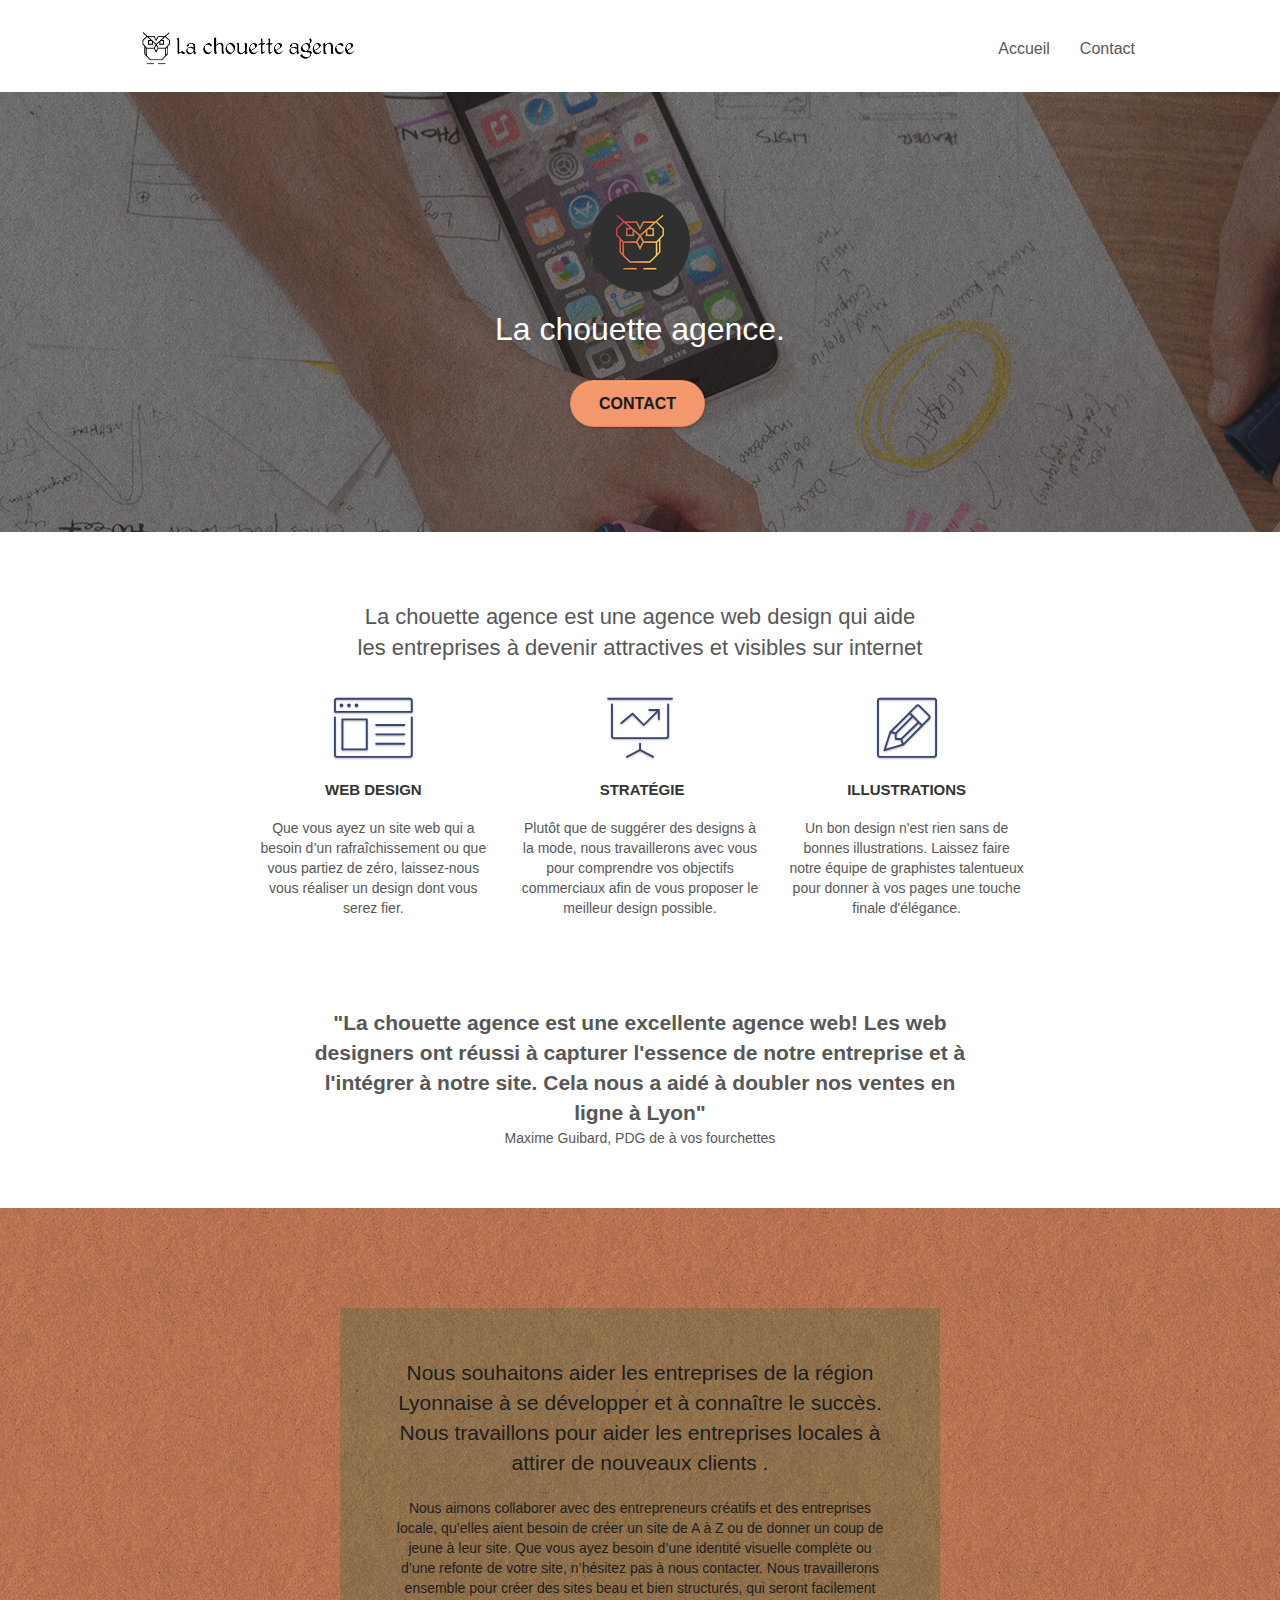
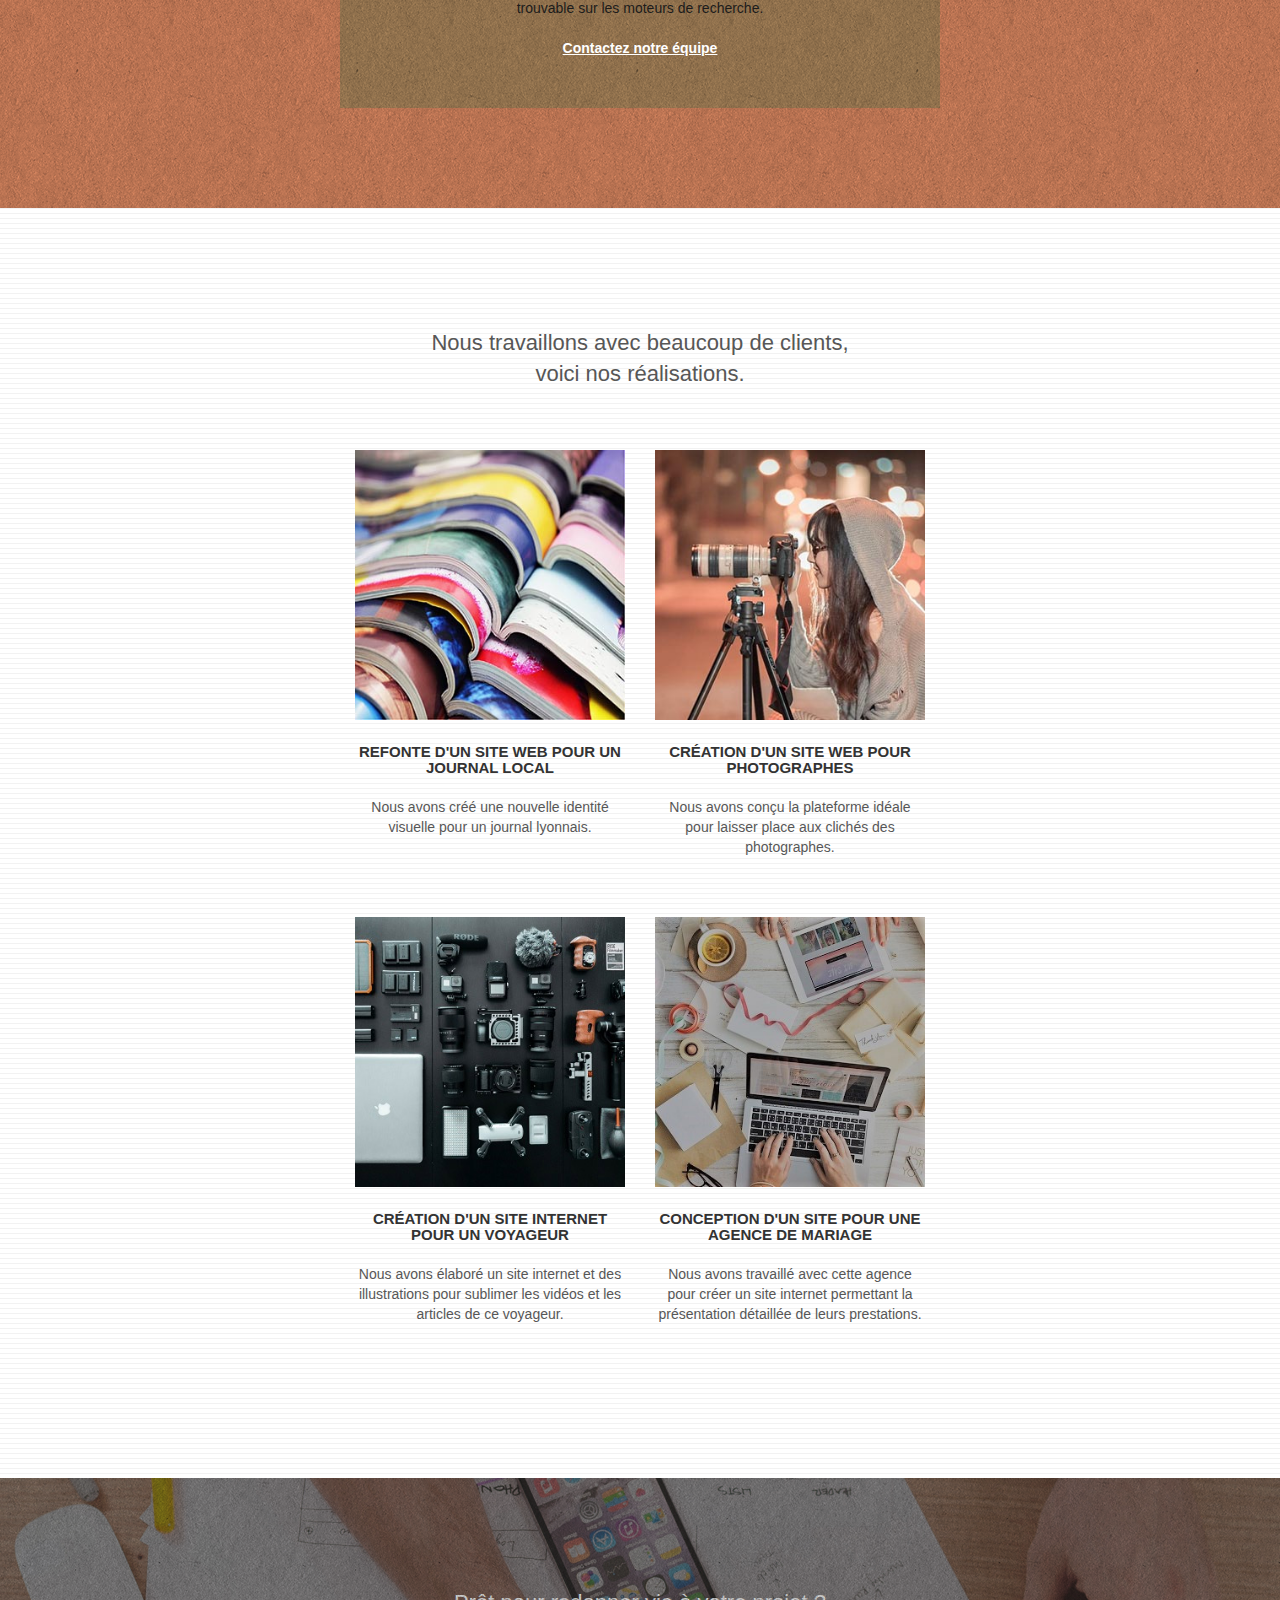
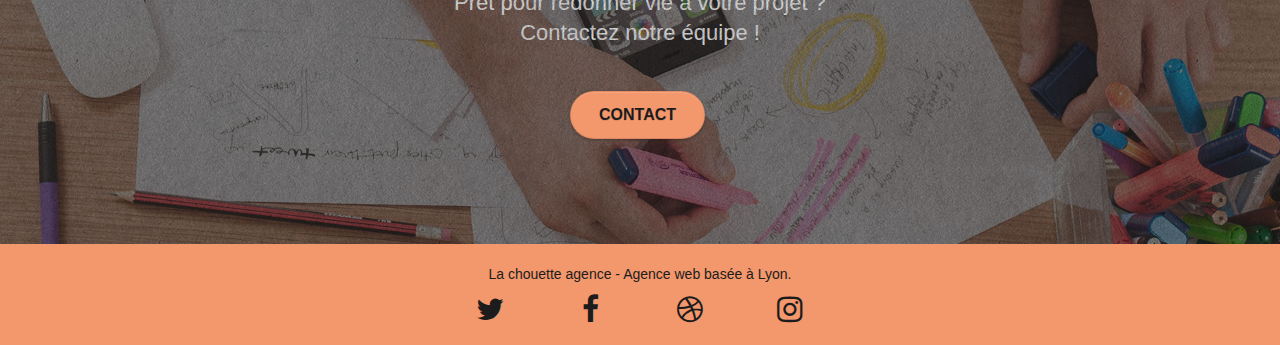
<file: index.html>
<!doctype html>
<html lang="fr">

<head>
	<meta charset="utf-8">
    <meta name="viewport" content="width=device-width, initial-scale=1.0, viewport-fit=cover">
	<link rel="shortcut icon" type="image/png" href="favicon.jpg">
    <link rel="stylesheet" href="./css/bootstrap.min.css" integrity="sha384-HSMxcRTRxnN+Bdg0JdbxYKrThecOKuH5zCYotlSAcp1+c8xmyTe9GYg1l9a69psu" crossorigin="anonymous">
	<link rel="stylesheet" type="text/css" href="style.min.css">
	<link rel="stylesheet" type="text/css" href="./css/font-awesome.css">
	<link rel="stylesheet" type="text/css" href="./css/et-line.css">
   <title>La chouette agence</title>


	<!-- Analytic   s  -->

	

</head>

<body>
	<!-- Principal conteneur -->
	<div class="page-container">

		<!-- bloc-0 -->
		<div class="bloc bgc-white l-bloc " id="bloc-0">
			<div class="container bloc-sm">

				<nav class="navbar row">
					<div class="navbar-header">
						
						<a class="navbar-brand" href="index.html"><img src="img/la-chouette-agence.png"
								alt="Lyon web design logo agence web meilleure agence" height="40" /></a>
						
						<button id="nav-toggle" type="button" class="ui-navbar-toggle navbar-toggle"
							data-toggle="collapse" data-target=".navbar-1">
							<span class="sr-only">Toggle navigation</span><span class="icon-bar"></span><span
								class="icon-bar"></span><span class="icon-bar"></span>
						</button>
					</div>
					<div class="collapse navbar-collapse navbar-1 special-dropdown-nav">
						<ul class="site-navigation nav navbar-nav">
							<li>
								<a href="index.html">Accueil</a>
							</li>
							<li>
							</li>
							<li>
								<a href="page2.html">Contact </a>
							</li>
						</ul>
					</div>
				</nav>
			</div>
		</div>
		<!-- bloc-0 END    -->

		<!-- bloc-1-presentation -->
		<div class="bloc bgc-dark-slate-blue bg-banniere d-bloc bg-t-edge bloc-bg-texture texture-paper b-parallax"
			id="bloc-1-hero">
			<div class="container bloc-lg">
				<div class="row tight-width-whitespace">
					<div class="col-sm-12">
						<img src="img/logo.png" class="center-block image-resize-mode" width="100"
							alt="La chouette agence, agence web Lyon, création logo Lyon" />
						<h1 class="text-center hero-bloc-text  tc-white2 ">
							La chouette agence.
						</h1>
						<div class="text-center">
							<a href="page2.html" class="btn btn-lg btn-clean btn-rd cta-hero btn-atomic-tangerine"
								id="cta-hero">Contact</a>
						</div>
					</div>
				</div>
			</div>
		</div>
		<!-- bloc-1-presentation END -->

		<!-- bloc-2-services -->
		<div class="bloc bgc-white l-bloc" id="bloc-2-services">
			<div class="container bloc-md">
				<div class="row">
					<div class="col-sm-12 text-center">
						<h2>La chouette agence est une agence web design qui aide<br>les entreprises à devenir attractives et visibles sur internet</h2>
					</div>
				</div>
				<div class="row voffset-lg med-width-whitespace">
					<div class="col-sm-4">
						<div class="text-center">
							<span class="et-icon-browser sm-shadow icon-dark-slate-blue icons icon-lg"></span>
						</div>
						<h3 class="mg-md text-center">
							Web design
						</h3>
						<p class="text-center ">
							Que vous ayez un site web qui a besoin d&rsquo;un rafraîchissement ou que vous partiez de
							zéro, laissez-nous vous réaliser un design dont vous serez fier.
						</p>
					</div>
					<div class="col-sm-4">
						<div class="text-center">
							<span class="et-icon-presentation sm-shadow icon-dark-slate-blue icons icon-lg"></span>
						</div>
						<h3 class="mg-md text-center">
							&nbsp;Stratégie
						</h3>
						<p class="text-center ">
							Plutôt que de suggérer des designs à la mode, nous travaillerons avec vous pour comprendre
							vos objectifs commerciaux afin de vous proposer le meilleur design possible.<br>
						</p>
					</div>
					<div class="col-sm-4">
						<div class="text-center">
							<span class="et-icon-edit sm-shadow icon-dark-slate-blue icons icon-lg"></span>
						</div>
						<h3 class="mg-md text-center">
							Illustrations
						</h3>
						<p class="text-center ">
							Un bon design n'est rien sans de bonnes illustrations. Laissez faire notre équipe de
							graphistes talentueux pour donner à vos pages une touche finale d'élégance.
						</p>
					</div>
				</div>
				<div class="row voffset-lg voffset">
					<div class="col-xs-12 col-md-8 col-md-offset-2 text-center">
						<p><strong>"La chouette agence est une excellente agence web! Les web designers ont réussi à capturer l'essence de notre entreprise et à l'intégrer à notre site. Cela nous a aidé à doubler nos ventes en ligne à Lyon"</strong><br> Maxime Guibard, PDG de à vos fourchettes </p>
					</div>
				</div>
			</div>
		</div>
		<!-- bloc-2-services END -->

		<!-- bloc-3-what-i-do -->
		<div class="bloc tc-white bgc-atomic-tangerine bg-presentation d-bloc bloc-bg-texture texture-paper b-parallax"
			id="bloc-3-what-i-do">
			<div class="container bloc-lg">
				<div class="row tight-width-whitespace black-background">
					<div class="col-sm-12">
						<p class="mg-md text-center tc-white p2">
							Nous souhaitons aider les entreprises de la région Lyonnaise à se développer et à connaître
							le succès. Nous travaillons pour aider les entreprises locales à attirer de nouveaux clients
							.<br>
						</p>
						<p class="text-center white">
							Nous aimons collaborer avec des entrepreneurs créatifs et des entreprises locale, qu’elles
							aient besoin de créer un site de A à Z ou de donner un coup de jeune à leur site. Que vous
							ayez besoin d’une identité visuelle complète ou d’une refonte de votre site, n’hésitez pas à
							nous contacter. Nous travaillerons ensemble pour créer des sites beau et bien structurés,
							qui seront facilement trouvable sur les moteurs de recherche. <br><br><a
								class="ltc-white bold-link" href="page2.html">Contactez notre équipe</a><br>
						</p>
					</div>
				</div>
			</div>
		</div>
		<!-- bloc-3-what-i-do END -->

		<!-- bloc-4-portfolio -->
		<div class="bloc bgc-white bg-lines-h2-bg bg-repeat l-bloc" id="bloc-4-portfolio">
			<div class="container bloc-lg">
				<div class="row">
					<div class="col-sm-12 text-center">
						<h2>Nous travaillons avec beaucoup de clients,<br> voici nos réalisations.</h2>
					</div>
				</div>
				<div class="row tight-width-whitespace portfolio-row">
					<div class="col-sm-6">
						<a href="#" data-lightbox="img/1.jpg" data-gallery-id="gallery-1"
							data-caption="Refonte d'un site web pour un journal local" data-frame="snapshot-lb"><img
								src="img/1.jpg" width="270" height="270" class="img-responsive portfolio-thumb"
								alt="Lyon web design logo agence web meilleure agence et refonte site web journal"
								class="img-responsive portfolio-thumb" /></a>
						<h3 class="mg-md text-center">
							Refonte d'un site web pour un journal local
						</h3>
						<p class="text-center">
							Nous avons créé une nouvelle identité visuelle pour un journal lyonnais.
						</p>
					</div>
					<div class="col-sm-6">
						<a href="#" data-lightbox="img/2.jpg" data-gallery-id="gallery-1"
							data-caption="Création d'un site web pour photographes" data-frame="snapshot-lb"><img
								src="img/2.jpg" width="270" height="270" class="img-responsive portfolio-thumb"
								alt="Lyon web design logo agence web meilleure agence, Création d'un site web pour photographes" /></a>
						<h3 class="mg-md text-center">
							Création d'un site web pour photographes
						</h3>
						<p class="text-center">
							Nous avons conçu la plateforme idéale pour laisser place aux clichés des photographes.
						</p>
					</div>
				</div>
				<div class="row tight-width-whitespace portfolio-row">
					<div class="col-sm-6">
						<a href="#" data-lightbox="img/3.jpg" data-gallery-id="gallery-1"
							data-caption="Création d'un site internet pour un voyageur" data-frame="snapshot-lb"><img
								src="img/3.jpg" width="270" height="270" class="img-responsive portfolio-thumb"
								alt="Lyon web design logo agence web meilleure agence, Création d'un site web pour voyageur" /></a>
						<h3 class="mg-md text-center">
							Création d'un site internet pour un voyageur
						</h3>
						<p class="text-center">
							Nous avons élaboré un site internet et des illustrations pour sublimer les vidéos et les
							articles de ce voyageur.
						</p>
					</div>
					<div class="col-sm-6">
						<a href="#" data-lightbox="img/4.jpg" data-gallery-id="gallery-1"
							data-caption="Conception d'un site pour une agence de mariage" data-frame="snapshot-lb"><img
								src="img/4.jpg" width="270" height="270" class="img-responsive portfolio-thumb"
								alt="Lyon web design logo agence web meilleure agence, Création d'un site web pour agence de mariage" /></a>
						<h3 class="mg-md text-center">
							Conception d'un site pour une agence de mariage
						</h3>
						<p class="text-center">
							Nous avons travaillé avec cette agence pour créer un site internet permettant la
							présentation détaillée de leurs prestations.
						</p>
					</div>
				</div>
			</div>
		</div>
		<!-- bloc-4-portfolio END -->

		<!-- bloc-5-cta -->
		<div class="bloc bgc-dark-slate-blue bg-banniere d-bloc bloc-bg-texture texture-paper" id="bloc-5-cta">
			<div class="container bloc-lg">
				<div class="row">
					<h2 class="mg-md text-center tc-white2 ">
						Prêt pour redonner vie à votre projet ?<br>Contactez notre équipe !
					</h2>
					<div class="col-sm-12 text-center">
						<a href="page2.html"
							class="btn btn-atomic-tangerine btn-clean btn-rd btn-lg cta-hero">Contact</a>
					</div>
				</div>
			</div>
		</div>
		<!-- bloc-5-cta END -->

		<!-- Footer - bloc-8 -->
		<div class="bloc bgc-atomic-tangerine d-bloc" id="bloc-8">
			<div class="container bloc-sm">
				<div class="row">
					<div class="col-sm-12">
						<p class="text-center white">
							La chouette agence - Agence web basée à Lyon.<br>
						</p>
						<div class="row row-no-gutters social">
							<div class="col-sm-3">
								<div class="text-center">
									<a class="social" aria-label="twitter" href="https://twitter.com/home?lang=fr"><span class="fa fa-twitter icon-md"></span></a>
								</div>
							</div>
							<div class="col-sm-3">
								<div class="text-center">
									<a class="social" aria-label="facebook" href="https://www.facebook.com/"><span class="fa fa-facebook icon-md"></span></a>
								</div>
							</div>
							<div class="col-sm-3">
								<div class="text-center">
									<a class="social" aria-label="dribbble" href="https://dribbble.com/"><span class="fa fa-dribbble icon-md"></span></a>
								</div>
							</div>
							<div class="col-sm-3">
								<div class="text-center">
									<a class="social" aria-label="instagram" href="https://www.instagram.com/?hl=fr"><span
											class="fa fa-instagram icon-md"></span></a>
								</div>
							</div>
					</div>
				</div>
			</div>
		</div>
		<!-- Footer - bloc-8 END -->

	</div>
	<!-- Principal conteneur END -->
	<script
  src="./js/jquery-3.5.1.min.js"
  integrity="sha256-9/aliU8dGd2tb6OSsuzixeV4y/faTqgFtohetphbbj0="
  crossorigin="anonymous"></script>
	<script src="./js/bootstrap.min.js" integrity="sha384-aJ21OjlMXNL5UyIl/XNwTMqvzeRMZH2w8c5cRVpzpU8Y5bApTppSuUkhZXN0VxHd" crossorigin="anonymous"></script>
	<script src="./js/blocs.min.js"></script>
	<script src="./js/jquery.touchSwipe.min.js" defer></script>
	

</body>

</html>
</file>
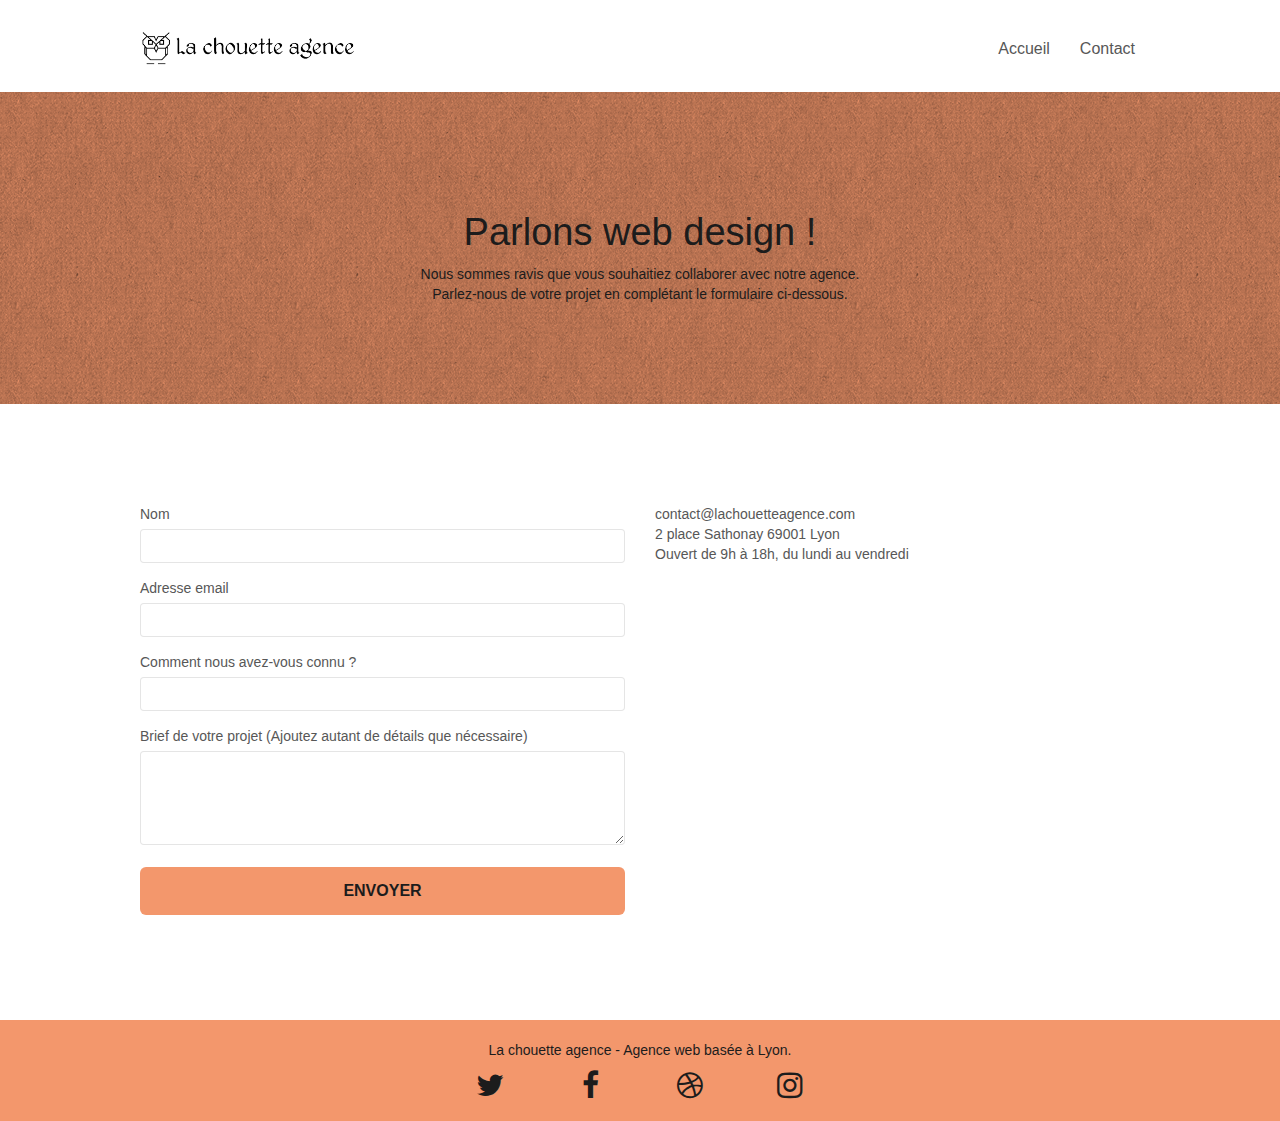
<file: page2.html>
<!doctype html>
<html lang="fr">
<head>
    <meta charset="utf-8">
    <meta name="description" content="">
    <meta name="viewport" content="width=device-width, initial-scale=1.0, viewport-fit=cover">
    <link rel="shortcut icon" type="image/png" href="favicon.jpg">
    <link rel="stylesheet" href="https://stackpath.bootstrapcdn.com/bootstrap/3.4.1/css/bootstrap.min.css" integrity="sha384-HSMxcRTRxnN+Bdg0JdbxYKrThecOKuH5zCYotlSAcp1+c8xmyTe9GYg1l9a69psu" crossorigin="anonymous">
	<link rel="stylesheet" type="text/css" href="style.min.css">
	<link rel="stylesheet" type="text/css" href="./css/font-awesome.css">
	
    <title>La chouette agence</title>

    
<!-- Analytics -->
 
<!-- Analytics END -->
    
</head>
<body>
<!-- Principal conteneur -->
<div class="page-container">
    
<!-- bloc-0 -->
<div class="bloc bgc-white l-bloc " id="bloc-0">
	<div class="container bloc-sm">
		<nav class="navbar row">
			<div class="navbar-header">
				<a class="navbar-brand" href="index.html"><img src="img/la-chouette-agence.png" alt="Lyon web design logo" height="40" /></a>
				<button id="nav-toggle" type="button" class="ui-navbar-toggle navbar-toggle" data-toggle="collapse" data-target=".navbar-1">
					<span class="sr-only">Toggle navigation</span><span class="icon-bar"></span><span class="icon-bar"></span><span class="icon-bar"></span>
				</button>
			</div>
			<div class="collapse navbar-collapse navbar-1 special-dropdown-nav">
				<ul class="site-navigation nav navbar-nav">
					<li>
						<a href="index.html">Accueil</a>
					</li>
					<li>
					</li>
					<li>
						<a href="page2.html">Contact</a>
					</li>
				</ul>
			</div>
		</nav>
	</div>
</div>
<!-- bloc-0 END -->

<!-- bloc-6 -->
<div class="bloc bg-dots-bg bg-repeat bgc-atomic-tangerine d-bloc bloc-bg-texture texture-paper" id="bloc-6">
	<div class="container bloc-lg">
		<div class="row">
			<div class="col-sm-12">
				<h1 class="text-center hero-bloc-text tc-white">
					Parlons web design !
				</h1>
				<p class="text-center mg-lg tc-white tight-width-whitespace">
					Nous sommes ravis que vous souhaitiez collaborer avec notre agence.<br>
					Parlez-nous de votre projet en complétant le formulaire ci-dessous.
				</p>
			</div>
		</div>
	</div>
</div>
<!-- bloc-6 END -->

<!-- bloc-7 -->
<div class="bloc bgc-white l-bloc" id="bloc-7">
	<div class="container bloc-lg">
		<div class="row">
			<div class="col-sm-6">
				<form id="form_1" novalidate success-msg="Your message has been sent." fail-msg="Sorry it seems that our mail server is not responding, Sorry for the inconvenience!">
					<div class="form-group">
						<label for="name">
							Nom
						</label>
						<input id="name" class="form-control" required />
					
					</div>
					<div class="form-group">
						<label for="email">
							Adresse email
						</label>
						<input id="email" class="form-control" type="email" required />
					</div>
					<div class="form-group">
						<label for="input_504">
							Comment nous avez-vous connu ?
						</label>
						<input class="form-control" type="email" required id="input_504" />
					</div>
					<div class="form-group">
						<label for="message">
							Brief de votre projet (Ajoutez autant de détails que nécessaire)<br>
						</label><textarea id="message" class="form-control" rows="4" cols="50" required></textarea>
					</div> 
					<button class="bloc-button btn btn-lg btn-block cta-hero btn-atomic-tangerine" type="submit">
						Envoyer
					</button>
				</form>
			</div>
			<div class="col-sm-6">
				<p>
					contact@lachouetteagence.com<br>2 place Sathonay 69001 Lyon<br>Ouvert de 9h à 18h, du lundi au vendredi<br>
				</p>
			</div>
		</div>
	</div>
</div>
<!-- bloc-7 END -->

<!-- ScrollToTop Button -->
<a class="bloc-button btn btn-d scrollToTop" onclick="scrollToTarget('1')"><span class="fa fa-chevron-up"></span></a>
<!-- ScrollToTop Button END-->


<!-- Footer - bloc-8 -->
<div class="bloc bgc-atomic-tangerine d-bloc" id="bloc-8">
	<div class="container bloc-sm">
		<div class="row">
			<div class="col-sm-12">
				<p class="text-center white">
					La chouette agence - Agence web basée à Lyon.<br>
				</p>
				<div class="row row-no-gutters social">
					<div class="col-sm-3">
						<div class="text-center">
							<a class="social" aria-label="twitter" href="https://twitter.com/home?lang=fr"><span class="fa fa-twitter icon-md"></span></a>
						</div>
					</div>
					<div class="col-sm-3">
						<div class="text-center">
							<a class="social" aria-label="facebook" href="https://www.facebook.com/"><span class="fa fa-facebook icon-md"></span></a>
						</div>
					</div>
					<div class="col-sm-3">
						<div class="text-center">
							<a class="social" aria-label="dribbble" href="https://dribbble.com/"><span class="fa fa-dribbble icon-md"></span></a>
						</div>
					</div>
					<div class="col-sm-3">
						<div class="text-center">
							<a class="social" aria-label="instagram" href="https://www.instagram.com/?hl=fr"><span class="fa fa-instagram icon-md"></span></a>
						</div>
					</div>
				</div>
			</div>
		</div>
	</div>
</div>
<!-- Footer - bloc-8 END -->

</div>
<!-- Principal conteneur END -->
    
	
    
<script
  src="https://code.jquery.com/jquery-3.5.1.min.js"
  integrity="sha256-9/aliU8dGd2tb6OSsuzixeV4y/faTqgFtohetphbbj0="
  crossorigin="anonymous"></script>
  <script src="https://stackpath.bootstrapcdn.com/bootstrap/3.4.1/js/bootstrap.min.js" integrity="sha384-aJ21OjlMXNL5UyIl/XNwTMqvzeRMZH2w8c5cRVpzpU8Y5bApTppSuUkhZXN0VxHd" crossorigin="anonymous"></script>
<script src="./js/blocs.min.js"></script>
<script src="./js/jqBootstrapValidation.min.js"></script>
<script src="./js/formHandler.min.js"></script>
</body>
</html>
</file>
<file: css/et-line.css>
@font-face {
    font-family: et-line;
    src: url(../fonts/et-line.eot);
    src: url(../fonts/et-line.eot?#iefix) format('embedded-opentype'), url(../fonts/et-line.woff) format('woff'), url(../fonts/et-line.ttf) format('truetype'), url(../fonts/et-line.svg#et-line) format('svg');
    font-weight: 400;
    font-style: normal
}

.et-icon-adjustments,
.et-icon-alarmclock,
.et-icon-anchor,
.et-icon-aperture,
.et-icon-attachment,
.et-icon-bargraph,
.et-icon-basket,
.et-icon-beaker,
.et-icon-bike,
.et-icon-book-open,
.et-icon-briefcase,
.et-icon-browser,
.et-icon-calendar,
.et-icon-camera,
.et-icon-caution,
.et-icon-chat,
.et-icon-circle-compass,
.et-icon-clipboard,
.et-icon-clock,
.et-icon-cloud,
.et-icon-compass,
.et-icon-desktop,
.et-icon-dial,
.et-icon-document,
.et-icon-documents,
.et-icon-download,
.et-icon-dribbble,
.et-icon-edit,
.et-icon-envelope,
.et-icon-expand,
.et-icon-facebook,
.et-icon-flag,
.et-icon-focus,
.et-icon-gears,
.et-icon-genius,
.et-icon-gift,
.et-icon-global,
.et-icon-globe,
.et-icon-googleplus,
.et-icon-grid,
.et-icon-happy,
.et-icon-hazardous,
.et-icon-heart,
.et-icon-hotairballoon,
.et-icon-hourglass,
.et-icon-key,
.et-icon-laptop,
.et-icon-layers,
.et-icon-lifesaver,
.et-icon-lightbulb,
.et-icon-linegraph,
.et-icon-linkedin,
.et-icon-lock,
.et-icon-magnifying-glass,
.et-icon-map,
.et-icon-map-pin,
.et-icon-megaphone,
.et-icon-mic,
.et-icon-mobile,
.et-icon-newspaper,
.et-icon-notebook,
.et-icon-paintbrush,
.et-icon-paperclip,
.et-icon-pencil,
.et-icon-phone,
.et-icon-picture,
.et-icon-pictures,
.et-icon-piechart,
.et-icon-presentation,
.et-icon-pricetags,
.et-icon-printer,
.et-icon-profile-female,
.et-icon-profile-male,
.et-icon-puzzle,
.et-icon-quote,
.et-icon-recycle,
.et-icon-refresh,
.et-icon-ribbon,
.et-icon-rss,
.et-icon-sad,
.et-icon-scissors,
.et-icon-scope,
.et-icon-search,
.et-icon-shield,
.et-icon-speedometer,
.et-icon-strategy,
.et-icon-streetsign,
.et-icon-tablet,
.et-icon-target,
.et-icon-telescope,
.et-icon-toolbox,
.et-icon-tools,
.et-icon-tools-2,
.et-icon-trophy,
.et-icon-tumblr,
.et-icon-twitter,
.et-icon-upload,
.et-icon-video,
.et-icon-wallet,
.et-icon-wine {
    font-family: et-line;
    speak: none;
    font-style: normal;
    font-weight: 400;
    font-variant: normal;
    text-transform: none;
    line-height: 1;
    -webkit-font-smoothing: antialiased;
    -moz-osx-font-smoothing: grayscale;
    display: inline-block
}

.et-icon-mobile:before {
    content: "\e000"
}

.et-icon-laptop:before {
    content: "\e001"
}

.et-icon-desktop:before {
    content: "\e002"
}

.et-icon-tablet:before {
    content: "\e003"
}

.et-icon-phone:before {
    content: "\e004"
}

.et-icon-document:before {
    content: "\e005"
}

.et-icon-documents:before {
    content: "\e006"
}

.et-icon-search:before {
    content: "\e007"
}

.et-icon-clipboard:before {
    content: "\e008"
}

.et-icon-newspaper:before {
    content: "\e009"
}

.et-icon-notebook:before {
    content: "\e00a"
}

.et-icon-book-open:before {
    content: "\e00b"
}

.et-icon-browser:before {
    content: "\e00c"
}

.et-icon-calendar:before {
    content: "\e00d"
}

.et-icon-presentation:before {
    content: "\e00e"
}

.et-icon-picture:before {
    content: "\e00f"
}

.et-icon-pictures:before {
    content: "\e010"
}

.et-icon-video:before {
    content: "\e011"
}

.et-icon-camera:before {
    content: "\e012"
}

.et-icon-printer:before {
    content: "\e013"
}

.et-icon-toolbox:before {
    content: "\e014"
}

.et-icon-briefcase:before {
    content: "\e015"
}

.et-icon-wallet:before {
    content: "\e016"
}

.et-icon-gift:before {
    content: "\e017"
}

.et-icon-bargraph:before {
    content: "\e018"
}

.et-icon-grid:before {
    content: "\e019"
}

.et-icon-expand:before {
    content: "\e01a"
}

.et-icon-focus:before {
    content: "\e01b"
}

.et-icon-edit:before {
    content: "\e01c"
}

.et-icon-adjustments:before {
    content: "\e01d"
}

.et-icon-ribbon:before {
    content: "\e01e"
}

.et-icon-hourglass:before {
    content: "\e01f"
}

.et-icon-lock:before {
    content: "\e020"
}

.et-icon-megaphone:before {
    content: "\e021"
}

.et-icon-shield:before {
    content: "\e022"
}

.et-icon-trophy:before {
    content: "\e023"
}

.et-icon-flag:before {
    content: "\e024"
}

.et-icon-map:before {
    content: "\e025"
}

.et-icon-puzzle:before {
    content: "\e026"
}

.et-icon-basket:before {
    content: "\e027"
}

.et-icon-envelope:before {
    content: "\e028"
}

.et-icon-streetsign:before {
    content: "\e029"
}

.et-icon-telescope:before {
    content: "\e02a"
}

.et-icon-gears:before {
    content: "\e02b"
}

.et-icon-key:before {
    content: "\e02c"
}

.et-icon-paperclip:before {
    content: "\e02d"
}

.et-icon-attachment:before {
    content: "\e02e"
}

.et-icon-pricetags:before {
    content: "\e02f"
}

.et-icon-lightbulb:before {
    content: "\e030"
}

.et-icon-layers:before {
    content: "\e031"
}

.et-icon-pencil:before {
    content: "\e032"
}

.et-icon-tools:before {
    content: "\e033"
}

.et-icon-tools-2:before {
    content: "\e034"
}

.et-icon-scissors:before {
    content: "\e035"
}

.et-icon-paintbrush:before {
    content: "\e036"
}

.et-icon-magnifying-glass:before {
    content: "\e037"
}

.et-icon-circle-compass:before {
    content: "\e038"
}

.et-icon-linegraph:before {
    content: "\e039"
}

.et-icon-mic:before {
    content: "\e03a"
}

.et-icon-strategy:before {
    content: "\e03b"
}

.et-icon-beaker:before {
    content: "\e03c"
}

.et-icon-caution:before {
    content: "\e03d"
}

.et-icon-recycle:before {
    content: "\e03e"
}

.et-icon-anchor:before {
    content: "\e03f"
}

.et-icon-profile-male:before {
    content: "\e040"
}

.et-icon-profile-female:before {
    content: "\e041"
}

.et-icon-bike:before {
    content: "\e042"
}

.et-icon-wine:before {
    content: "\e043"
}

.et-icon-hotairballoon:before {
    content: "\e044"
}

.et-icon-globe:before {
    content: "\e045"
}

.et-icon-genius:before {
    content: "\e046"
}

.et-icon-map-pin:before {
    content: "\e047"
}

.et-icon-dial:before {
    content: "\e048"
}

.et-icon-chat:before {
    content: "\e049"
}

.et-icon-heart:before {
    content: "\e04a"
}

.et-icon-cloud:before {
    content: "\e04b"
}

.et-icon-upload:before {
    content: "\e04c"
}

.et-icon-download:before {
    content: "\e04d"
}

.et-icon-target:before {
    content: "\e04e"
}

.et-icon-hazardous:before {
    content: "\e04f"
}

.et-icon-piechart:before {
    content: "\e050"
}

.et-icon-speedometer:before {
    content: "\e051"
}

.et-icon-global:before {
    content: "\e052"
}

.et-icon-compass:before {
    content: "\e053"
}

.et-icon-lifesaver:before {
    content: "\e054"
}

.et-icon-clock:before {
    content: "\e055"
}

.et-icon-aperture:before {
    content: "\e056"
}

.et-icon-quote:before {
    content: "\e057"
}

.et-icon-scope:before {
    content: "\e058"
}

.et-icon-alarmclock:before {
    content: "\e059"
}

.et-icon-refresh:before {
    content: "\e05a"
}

.et-icon-happy:before {
    content: "\e05b"
}

.et-icon-sad:before {
    content: "\e05c"
}

.et-icon-facebook:before {
    content: "\e05d"
}

.et-icon-twitter:before {
    content: "\e05e"
}

.et-icon-googleplus:before {
    content: "\e05f"
}

.et-icon-rss:before {
    content: "\e060"
}

.et-icon-tumblr:before {
    content: "\e061"
}

.et-icon-linkedin:before {
    content: "\e062"
}

.et-icon-dribbble:before {
    content: "\e063"
}
</file>
<file: style.min.css>
body{margin:0;padding:0;background:#fff;overflow-x:hidden;-webkit-font-smoothing:antialiased;-moz-osx-font-smoothing:grayscale}strong{font-size:1.5em}.p2{font-size:1.5em}a,button{transition:all .3s ease-in-out;outline:0!important}a:hover{text-decoration:none;cursor:pointer}#page-loading-blocs-notifaction{position:fixed;top:0;bottom:0;width:100%;z-index:100000;background:#fff url(img/pageload-spinner.gif) no-repeat center center}.bloc{width:100%;clear:both;background:50% 50% no-repeat;padding:0 50px;-webkit-background-size:cover;-moz-background-size:cover;-o-background-size:cover;background-size:cover;position:relative}.bloc .container{padding-left:0;padding-right:0}.bloc-lg{padding:100px 50px}.bloc-md{padding:50px}.bloc-sm{padding:20px 50px}.bg-b-edge,.bg-bl-edge,.bg-br-edge,.bg-center,.bg-l-edge,.bg-r-edge,.bg-repeat,.bg-t-edge,.bg-tl-edge,.bg-tr-edge{-webkit-background-size:auto!important;-moz-background-size:auto!important;-o-background-size:auto!important;background-size:auto!important}.bg-repeat{background:repeat}.bg-t-edge{background:top no-repeat}.bloc-bg-texture::before{content:"";background-size:2px 2px;position:absolute;top:0;bottom:0;left:0;right:0}.texture-paper::before{background:url(img/texture-paper.png);background-size:280px 280px}.b-parallax{background-attachment:fixed}.d-bloc{color:rgba(255,255,255,.7)}.d-bloc button:hover{color:rgba(255,255,255,.9)}.d-bloc .icon-round,.d-bloc .icon-rounded,.d-bloc .icon-semi-rounded-a,.d-bloc .icon-semi-rounded-b,.d-bloc .icon-square{border-color:rgba(255,255,255,.9)}.d-bloc .divider-h span{border-color:rgba(255,255,255,.2)}.d-bloc .a-btn,.d-bloc .navbar a,.d-bloc .navbar-brand,.d-bloc a .icon-lg,.d-bloc a .icon-md,.d-bloc a .icon-sm,.d-bloc a .icon-xl,.d-bloc h1 a,.d-bloc h2 a,.d-bloc h3 a,.d-bloc h4 a,.d-bloc h5 a,.d-bloc h6 a,.d-bloc p a{color:#1c1c1c}.d-bloc .a-btn:hover,.d-bloc .navbar a:hover,.d-bloc .navbar-brand:hover,.d-bloc a:hover .icon-lg,.d-bloc a:hover .icon-md,.d-bloc a:hover .icon-sm,.d-bloc a:hover .icon-xl,.d-bloc h1 a:hover,.d-bloc h2 a:hover,.d-bloc h3 a:hover,.d-bloc h4 a:hover,.d-bloc h5 a:hover,.d-bloc h6 a:hover,.d-bloc p a:hover{color:#fff}.d-bloc .navbar-toggle .icon-bar{background:#fff}.d-bloc .btn-wire,.d-bloc .btn-wire:hover{color:#fff;border-color:#fff}.d-bloc .panel{color:rgba(0,0,0,.5)}.d-bloc .panel button:hover{color:rgba(0,0,0,.7)}.d-bloc .panel icon{border-color:rgba(0,0,0,.7)}.d-bloc .panel .divider-h span{border-color:rgba(0,0,0,.1)}.d-bloc .panel .a-btn{color:rgba(0,0,0,.6)}.d-bloc .panel .a-btn:hover{color:#000}.d-bloc .panel .btn-wire,.d-bloc .panel .btn-wire:hover{color:rgba(0,0,0,.7);border-color:rgba(0,0,0,.3)}.d-bloc .panel,.l-bloc{color:rgba(0,0,0,.5)}.d-bloc .panel button:hover,.l-bloc button:hover{color:rgba(0,0,0,.7)}.l-bloc .icon-round,.l-bloc .icon-rounded,.l-bloc .icon-semi-rounded-a,.l-bloc .icon-semi-rounded-b,.l-bloc .icon-square{border-color:rgba(0,0,0,.7)}.d-bloc .panel .divider-h span,.l-bloc .divider-h span{border-color:rgba(0,0,0,.1)}.d-bloc .panel .a-btn,.l-bloc .a-btn,.l-bloc .navbar a,.l-bloc .navbar-brand,.l-bloc a .icon-lg,.l-bloc a .icon-md,.l-bloc a .icon-sm,.l-bloc a .icon-xl,.l-bloc h1 a,.l-bloc h2 a,.l-bloc h3 a,.l-bloc h4 a,.l-bloc h5 a,.l-bloc h6 a,.l-bloc p a{color:rgba(0,0,0,.6)}.d-bloc .panel .a-btn:hover,.l-bloc .a-btn:hover,.l-bloc .navbar a:hover,.l-bloc .navbar-brand:hover,.l-bloc a:hover .icon-lg,.l-bloc a:hover .icon-md,.l-bloc a:hover .icon-sm,.l-bloc a:hover .icon-xl,.l-bloc h1 a:hover,.l-bloc h2 a:hover,.l-bloc h3 a:hover,.l-bloc h4 a:hover,.l-bloc h5 a:hover,.l-bloc h6 a:hover,.l-bloc p a:hover{color:#000}.l-bloc .navbar-toggle .icon-bar{color:rgba(0,0,0,.6)}.d-bloc .panel .btn-wire,.d-bloc .panel .btn-wire:hover,.l-bloc .btn-wire,.l-bloc .btn-wire:hover{color:rgba(0,0,0,.7);border-color:rgba(0,0,0,.3)}.voffset{margin-top:30px}.voffset-lg{margin-top:80px}.row-no-gutters{margin-right:0;margin-left:0}.row.row-no-gutters>[class*=" col-"],.row.row-no-gutters>[class^=col-]{padding-right:0;padding-left:0}#bloc-1-hero h1{font-size:32px}.navbar{margin-bottom:0;z-index:1}.navbar-brand{height:auto;padding:3px 15px;font-size:25px;font-weight:400;font-weight:600;line-height:44px}.navbar-brand img{max-height:200px;margin:0 5px 0 0;display:inline}.navbar-brand img[src$=svg]{min-width:100px}.nav-center .navbar-brand img{margin:0}.navbar .nav{padding-top:2px;margin-right:-16px;float:right;z-index:1}.nav>li{float:left;margin-top:4px;font-size:16px}.navbar-nav .open .dropdown-menu>li>a{text-align:inherit}.nav>li a:focus,.nav>li a:hover{background:0 0}.navbar-toggle{margin:10px 10px 0 0;border:0}.navbar-toggle:hover{background:0 0!important}.navbar-toggle .icon-bar{background-color:rgba(0,0,0,.5);width:26px}.nav-invert .navbar .nav{float:left}.nav-invert .navbar-brand,.nav-invert .navbar-header{float:right;position:relative;z-index:2}@media (min-width:768px){.site-navigation{position:absolute;top:50%;right:20px;transform:translate(0,-50%);-webkit-transform:translateY(-50%)}.nav>li .dropdown-menu a,.nav>li .dropdown-menu a:hover{color:#484848}.nav-invert .site-navigation{left:0;right:0}.nav-center{text-align:center}.nav-center .navbar-header{width:100%}.nav-center .nav>li,.nav-center .navbar-brand,.nav-center .navbar-header{float:none;display:inline-block}.nav-center .site-navigation{position:relative;width:100%;right:0;margin-right:0;margin-top:20px}.nav-center.mini-nav .navbar-toggle{float:none;margin:10px auto 0}}.nav>li>.dropdown a{background:0 0!important;display:block;padding:14px 15px}nav .caret{margin:0 5px}.dropdown-menu .dropdown-menu{top:-8px;left:100%}.dropdown-menu .dropmenu-flow-right{top:100%;left:0;margin-left:-1px;border-top-left-radius:0;border-top-right-radius:0}.dropdown-menu .dropdown span{border:4px solid #000;border-top-color:transparent;border-right-color:transparent;border-bottom-color:transparent;margin:6px -5px 0 0!important;float:right}.mg-md{margin-top:10px;margin-bottom:20px}.mg-lg{margin-top:10px;margin-bottom:40px}.btn{margin:0 5px 5px 0}.btn.pull-right{margin:0 0 5px 5px}.btn-d,.btn-d:focus,.btn-d:hover{color:#fff;background:rgba(0,0,0,.3)}button{outline:0!important}.btn-rd{border-radius:40px}.btn-clean{border:1px solid rgba(0,0,0,.08);border-bottom-color:rgba(0,0,0,.1);text-shadow:0 1px 0 rgba(0,0,1,.1);box-shadow:0 1px 3px rgba(0,0,1,.25),inset 0 1px 0 0 rgba(255,255,255,.15)}.icon-md{font-size:30px!important}.icon-lg{font-size:60px!important}.sm-shadow{text-shadow:0 1px 2px rgba(0,0,0,.3)}.panel-sq,.panel-sq .panel-footer,.panel-sq .panel-heading{border-radius:0}.panel-rd{border-radius:30px}.panel-rd .panel-heading{border-radius:29px 29px 0 0}.panel-rd .panel-footer{border-radius:0 0 29px 29px}.form-control{border-color:rgba(0,0,0,.1);box-shadow:none}.scrollToTop{width:40px;height:40px;position:fixed;bottom:20px;right:20px;opacity:0;z-index:500;transition:all .3s ease-in-out}.scrollToTop span{margin-top:6px}.showScrollTop{font-size:14px;opacity:1}a[data-lightbox]{position:relative;display:block;text-align:center}a[data-lightbox]:hover::before{content:"+";font-family:HelveticaNeue-Light,"Helvetica Neue Light","Helvetica Neue",Helvetica,Arial;font-size:32px;width:50px;height:50px;margin-left:-25px;border-radius:50%;background:rgba(0,0,0,.6);color:#fff;font-weight:100;z-index:1;position:absolute;top:50%;transform:translateY(-50%);-webkit-transform:translateY(-50%)}a[data-lightbox]:hover img{opacity:.6;-webkit-animation-fill-mode:none;animation-fill-mode:none}#lightbox-modal{display:flex;align-items:center}#lightbox-modal .modal-dialog{width:90%;max-width:900px;margin:0 auto 0}#lightbox-modal .modal-dialog img{max-height:90vh;margin:0 auto}.lightbox-caption{padding:20px;color:#fff;background:rgba(0,0,0,.5);position:absolute;left:15px;right:15px;bottom:5px}.close-lightbox{color:#fff;font-size:30px;position:absolute;top:20px;right:20px;z-index:20;background:rgba(0,0,0,.5);border:none;line-height:30px;padding:0 9px 5px;opacity:.3}.close-lightbox:hover,.next-lightbox:hover,.prev-lightbox:hover{opacity:1;color:#fff}.next-lightbox,.prev-lightbox{font-size:20px;color:rgba(255,255,255,.9);background:rgba(0,0,0,.5);transition:all .2s ease-in-out;position:absolute;top:45%;z-index:1;opacity:.4}.next-lightbox{padding:6px 8px 1px 13px;right:25px}.prev-lightbox{padding:6px 13px 1px 10px;left:25px}.snapshot-lb .modal-body{padding-bottom:45px}.snapshot-lb .lightbox-caption{padding:0;color:rgba(0,0,0,.5);background:0 0}.btn,a,h1,h2,h3,h4,h5,h6,label,p{font-family:helvetica;font-weight:400;color:#575757!important}.container{max-width:1000px}.hero-bloc-text{font-size:38px}.hero-bloc-text-sub{font-size:36px}.statement-bloc-text{line-height:26px;font-style:italic;font-size:20px;text-align:center;font-weight:lighter;max-width:520px;margin:auto auto auto auto}p{font-size:1em}.tight-width-whitespace{max-width:600px;margin:auto auto auto auto}.h1{font-size:20px;font-family:"Open Sans"}.cta-hero{margin-top:22px;color:#fff!important;text-transform:uppercase;padding:12px 28px 12px 28px;font-size:16px;font-weight:700}.social{max-width:400px;margin:auto auto auto auto}h2{font-size:22px;line-height:1.4em}h3{font-size:15px;text-transform:uppercase;font-weight:700;color:#333!important}.med-width-whitespace{max-width:800px;margin:auto auto auto auto;box-shadow:0 0 0 #000}h1{color:#333!important}h4{color:#333!important}.icons{margin-bottom:14px;margin-top:24px}.white{color:#1c1c1c!important}.portfolio-thumb{margin-bottom:24px}.portfolio-row{margin-bottom:44px;margin-top:50px}.avatar{box-shadow:0 4px 9px rgba(0,0,0,.3)}.black-background{background-color:rgba(165,147,99,.7);padding:40px 40px 40px 40px}.tc-white2{color:#fff!important}.bold-link{font-weight:900;text-decoration:underline!important}.bgc-white{background-color:#fff}.bgc-dark-slate-blue{background-color:#364577}.bgc-atomic-tangerine{background-color:#f3976c}.tc-white{color:#1c1c1c!important}.btn-atomic-tangerine{background:#f3976c;color:#1c1c1c!important}.btn-atomic-tangerine:hover{background:#c27956!important;color:#fff!important}.ltc-white{color:#fff!important}.ltc-white:hover{color:#ccc!important}.ltc-atomic-tangerine{color:#f3976c!important}.ltc-atomic-tangerine:hover{color:#c27956!important}.icon-dark-slate-blue{color:#364577!important;border-color:#364577!important}.bg-dots-bg{background-image:url(img/dots-bg.png)}.bg-lines-h2-bg{background-image:url(img/lines-h2-bg.png)}.bg-banniere{background-image:url(img/la-chouette-agence-banniere.jpg)}.bg-presentation{background-image:url(img/image-de-presentation.jpg)}@media (max-width:1024px){.bloc{padding-left:20px;padding-right:20px}.bloc-tile-2.full-width-bloc .container,.bloc-tile-3.full-width-bloc .container,.bloc-tile-4.full-width-bloc .container,.bloc.full-width-bloc{padding-left:0;padding-right:0}}@media (max-width:992px) and (min-width:768px){.navbar .nav{max-width:80%}.nav-center.navbar .nav{max-width:100%}}@media only screen and (min-device-width:768px) and (max-device-width:1024px) and (orientation:landscape){.b-parallax{background-attachment:scroll}}@media only screen and (min-device-width:1024px) and (max-device-width:1366px) and (-webkit-min-device-pixel-ratio:1.5){.b-parallax{background-attachment:scroll}}@media (max-width:991px){.container{width:100%}.b-parallax{background-attachment:scroll}#hero-bloc,.page-container{overflow-x:hidden;position:relative}.bloc{padding-left:constant(safe-area-inset-left);padding-right:constant(safe-area-inset-right)}.bloc-group,.bloc-group .bloc{display:block;width:100%}.bloc-fill-screen .fill-bloc-bottom-edge,.bloc-fill-screen .fill-bloc-top-edge{padding:0 20px;padding-left:constant(safe-area-inset-left);padding-right:constant(safe-area-inset-right)}}@media (max-width:767px){.page-container{overflow-x:hidden;position:relative}#disqus_thread,h1,h2,h3,h4,h5,h6,p{padding-left:10px!important;padding-right:10px!important}.b-parallax{background-attachment:scroll}.navbar .nav{padding-top:0;border-top:1px solid rgba(0,0,0,.2);float:none!important}.navbar.row{margin-left:0;margin-right:0}.site-navigation{position:inherit;transform:none;-webkit-transform:none;-ms-transform:none}.nav>li{margin-top:0;border-bottom:1px solid rgba(0,0,0,.1);background:rgba(0,0,0,.05);text-align:left;padding-left:15px;width:100%}.nav>li:hover{background:rgba(0,0,0,.08)}.dropdown .dropdown a .caret{float:none;margin:5px 0 0 10px!important;border:4px solid #000;border-bottom-color:transparent;border-right-color:transparent;border-left-color:transparent}#hero-bloc .navbar .nav{background:rgba(0,0,0,.8)}#hero-bloc .navbar .nav a{color:rgba(255,255,255,.6)}.hero{padding:50px 0}.hero-nav{left:-1px;right:-1px}.navbar-collapse{padding:0;overflow-x:hidden;-webkit-box-shadow:none;box-shadow:none}.navbar-brand img{max-height:40px;width:auto}.nav-invert .navbar-header{float:none;width:100%}.nav-invert .navbar-toggle{float:left;margin-left:10px}.bloc{padding-left:0;padding-right:0}.bloc-lg,.bloc-xl,.bloc-xxl{padding:40px 0}.bloc-md,.bloc-sm{padding-left:0;padding-right:0}.bloc-fill-screen .fill-bloc-bottom-edge,.bloc-fill-screen .fill-bloc-top-edge,.bloc-tile-2 .container,.bloc-tile-3 .container,.bloc-tile-4 .container{padding-left:0;padding-right:0}.a-block{padding:0 10px}.btn-dwn{display:none}.voffset{margin-top:5px}.voffset-md{margin-top:20px}.voffset-lg{margin-top:30px}form{padding:5px}.close-lightbox{display:inline-block}.blocsapp-device-iphone5{background-size:216px 425px;padding-top:60px;width:216px;height:425px}.blocsapp-device-iphone5 img{width:180px;height:320px}}@media (max-width:400px){.bloc{padding-left:0;padding-right:0}}@media (max-width:767px){.bloc-mob-center-text{text-align:center}}
</file>
